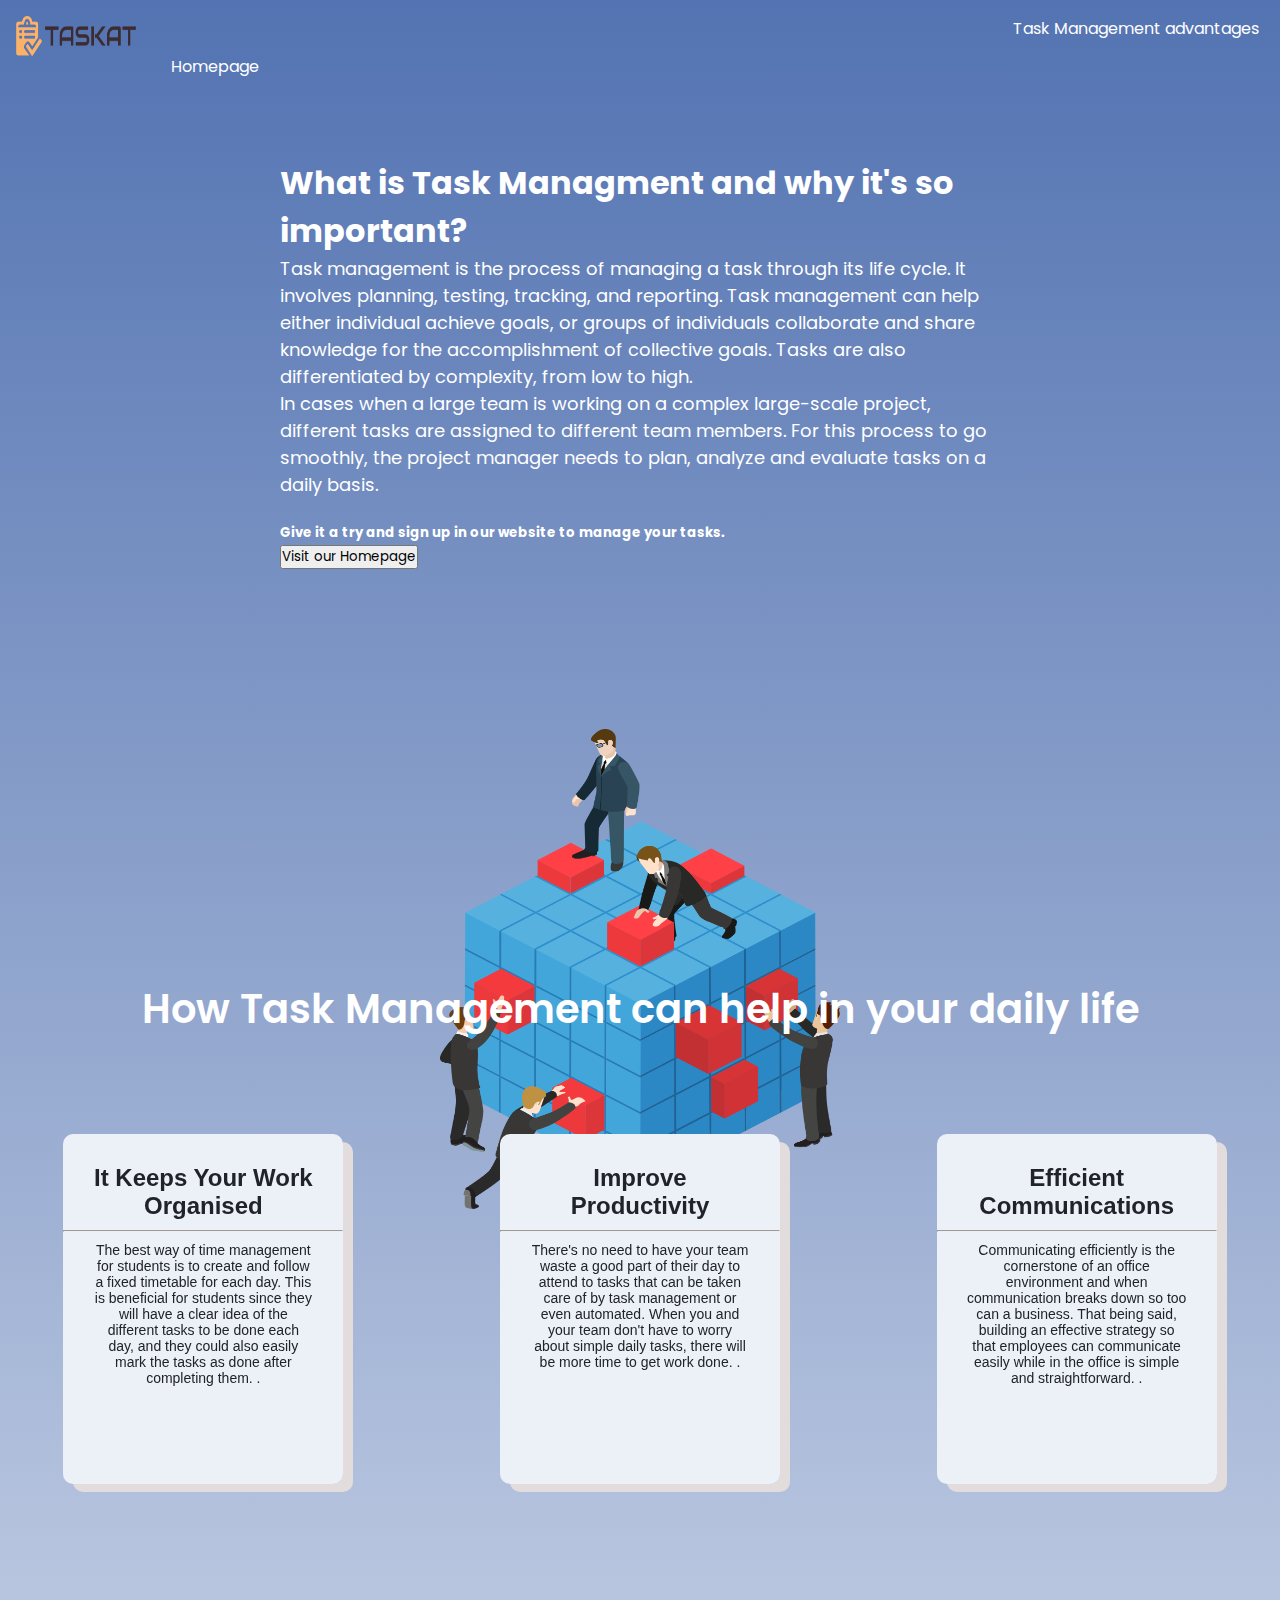
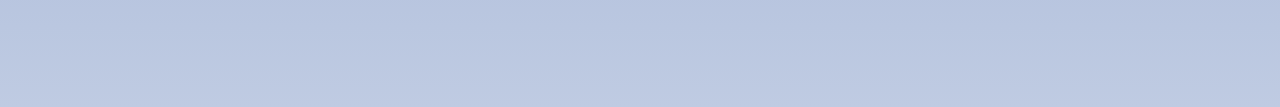
<file: about.html>
<!DOCTYPE html>
<html lang="en">
  <head>
    <meta charset="UTF-8" />
    <meta http-equiv="X-UA-Compatible" content="IE=edge" />
    <meta name="viewport" content="width=device-width, initial-scale=1.0" />
    <link
    rel="stylesheet"
    href="https://cdn.jsdelivr.net/npm/bootstrap@4.5.3/dist/css/bootstrap.min.css"
    integrity="sha384-TX8t27EcRE3e/ihU7zmQxVncDAy5uIKz4rEkgIXeMed4M0jlfIDPvg6uqKI2xXr2"
    crossorigin="anonymous"
    />
    <link rel="stylesheet" href="./CSS/style3.css" />
    <title>More About Task Managment</title>
  </head>
  <body>


<header>
  <nav class="nav">
    <div class="logo">
      <img class="logoimg" src="./images/EEE.png" alt="">
      <a class="HomePageAnchor" href="./index.html">Homepage</a>
    </div>

<ul class="navbarList">

  <li><a href="#CARDS"> Task Management advantages</a></li>
</ul>
  </nav>
</header>

    <main>
      <section class="heroSection">


      <div class="herocontent">
        <div class="WhatisTaskManagement">
          <h1>What is Task Managment and why it's so important?</h1>
          <p class="Description">
            Task management is the process of managing a task through its life
            cycle. It involves planning, testing, tracking, and reporting. Task
            management can help either individual achieve goals, or groups of
            individuals collaborate and share knowledge for the accomplishment
            of collective goals. Tasks are also differentiated by complexity,
            from low to high.
          </p>

          <p class="Description">
            In cases when a large team is working on a complex large-scale
            project, different tasks are assigned to different team members. For
            this process to go smoothly, the project manager needs to plan,
            analyze and evaluate tasks on a daily basis.
          </p>
          <br>

          <h5>Give it a try and sign up in our website to manage your tasks.</h5>
          <button id="CalltoActionPage3" type="button" class="btn btn-outline-light">Visit our Homepage</button>
        </div>
        <div >
          <img class="imgHero" src="./images/pngwing.com (2).png" alt="" />
        </div>
      </div>
      </section>

<div class="headingAndCards">
<h3 class=" m-5 title2 heading-secondary">How Task Management can help in your daily life</h2>


<section class="cardSection" id="CARDS">

  
  <div class="maincontainer">

    <div class="thecard">

      <div class="thefront"><h1>It Keeps Your Work Organised
      </h1>
      <hr><p>The best way of time management for students is to create and follow a fixed timetable for each day. This is beneficial for students since they will have a clear idea of the different tasks to be done each day, and they could also easily mark the tasks as done after completing them.
        .</p></div> 
      <div class="theback"><h1>Tasks organization in Taskat</h1><p>Taskat customize your tasks based on priority and status, You can sort your tasks based on priority, Which will give you a clearer picture about your tasks and Prioritize the most urgent one.</p>

    </div>
  </div>


</div>








<div class="maincontainer">

  <div class="thecard">

    <div class="thefront"><h1>Improve Productivity
    </h1>
    <hr><p>
      There's no need to have your team waste a good part of their day to attend to tasks that can be taken care of by task management or even automated. When you and your team don't have to worry about simple daily tasks, there will be more time to get work done.
      .</p></div>

    <div class="theback"><h1>Easy filtering abilites with Taskat</h1><p>it allows you to do filtirng on your tasks,that will improve your time managment, which will improve your Productivity overall, You can Also check your completed Tasks if needed</p>

  </div>
</div>


</div>











<div class="maincontainer">

  <div class="thecard">

    <div class="thefront"><h1>Efficient Communications

    </h1>
    <hr><p>Communicating efficiently is the cornerstone of an office environment and when communication breaks down so too can a business. That being said, building an effective strategy so that employees can communicate easily while in the office is simple and straightforward.
      .</p></div>s

    <div class="theback"><h1>Better Task control with Taskat</h1><p> Taskat gives you the ability to edit your tasks which allows you to add new notes which will help you to improve communication and work flow.
      .</p>

  </div>
</div>


</div>


</section>

    </main>



    <script src="./JS/app3.js"></script>
  </body>
</html>
</file>
<file: CSS/style3.css>
@import url("https://fonts.googleapis.com/css2?family=Poppins:wght@300;400;500;600;700;800;900&display=swap");
* {
	margin: 0;
	padding: 0;
	box-sizing: border-box;
	font-family: "Poppins", "sans-serif";
}
html {
	scroll-behavior: smooth;
}

body {
	background: linear-gradient(
		180deg,
		#345aa4 -28.35%,
		rgba(63, 0, 156, 0) 158.96%
	);
	color: white;
}
main {
	padding-bottom: 10%;
}
.nav {
	display: flex;
	justify-content: space-between;
}
.HomePageAnchor {
	margin-left: 10px;
	padding: 5px;
}

.HomePageAnchor:hover {
	text-decoration: none;
	background-color: white;
	color: black;
	border-radius: 15px;
}
.navbarList {
	display: flex;
}

a {
	text-decoration: none;
}

nav ul li {
	list-style: none;
	margin: 1rem;
	color: white;
}
nav ul li a {
	text-decoration: none;
	color: white;
	padding: 5px;
}

nav ul li a:hover {
	background-color: white;
	color: black;
	border-radius: 15px;
	text-decoration: none;
}

.logoimg {
	width: 120px;
	height: 40px;
	margin: 1rem;
}

.HomePageAnchor {
	color: white;
	text-decoration: none;
}

.heroSection {
	/* display: flex; */
	/* flex-direction: column; */
	/* flex-wrap: wrap-reverse; */

	color: white;
}

.herocontent {
	display: flex;
	color: white;
	justify-content: space-around;
	flex-wrap: wrap;
	align-items: center;
	height: 100vh;
}

.imgHero {
	width: 35rem;
	height: 40rem;
	padding: 5rem;
}

.WhatisTaskManagement {
	padding: 5rem;
	max-width: 55rem;
}

.Description {
	font-size: large;
}

.cardSection {
	position: relative;
	display: flex;
	justify-content: space-around;
	align-items: center;
	height: 60vh;
	flex-wrap: wrap;
	gap: 30px;
	/* background-color: seashell; */
}

/* THE MAINCONTAINER HOLDS EVERYTHING */
.maincontainer {
	position: relative;
	width: 280px;
	height: 350px;
	background: none;
}

/* THE CARD HOLDS THE FRONT AND BACK FACES */
.thecard {
	position: relative;
	top: 0;
	left: 0;
	width: 100%;
	height: 100%;
	border-radius: 10px;
	transform-style: preserve-3d;
	transition: all 0.8s ease;
	box-shadow: 10px 8px rgb(227, 220, 220);
}

/* THE PSUEDO CLASS CONTROLS THE FLIP ON MOUSEOVER AND MOUSEOUT */
.thecard:hover {
	cursor: pointer;
	transform: rotateY(180deg);
}

/* THE FRONT FACE OF THE CARD, WHICH SHOWS BY DEFAULT */
.thefront {
	position: absolute;

	top: 0;
	left: 0;
	width: 100%;
	height: 100%;
	border-radius: 10px;
	backface-visibility: hidden;
	overflow: hidden;
	background: rgb(235, 241, 246);
	color: rgb(32, 35, 42);
}

/* THE BACK FACE OF THE CARD, WHICH SHOWS ON MOUSEOVER */
.theback {
	display: flex;
	justify-content: center;
	align-items: center;
	flex-direction: column;
	position: absolute;
	top: 0;
	left: 0;
	width: 100%;
	height: 100%;
	border-radius: 10px;
	backface-visibility: hidden;
	overflow: hidden;
	background: rgb(144, 195, 226);
	color: white;
	text-align: center;
	transform: rotateY(180deg);
}

/*This block (starts here) is merely styling for the flip card, and is NOT an essential part of the flip code */
.thefront h1,
.theback h1 {
	font-family: "zilla slab", sans-serif;
	padding: 30px 30px 10px 30px;
	font-weight: bold;
	font-size: 24px;
	text-align: center;
}

.theback h1 {
	font-family: "zilla slab", sans-serif;
	padding: 30px 30px 10px 30px;
	font-weight: bold;
	font-size: 18px;
	text-align: center;
}

.thefront p,
.theback p {
	font-family: "zilla slab", sans-serif;
	padding: 10px 30px 30px 30px;
	font-weight: normal;
	font-size: 14px;
	text-align: center;
}

.heading-secondary {
	font-size: 2.5em;
	font-weight: 600;
	text-align: center;
	background-clip: text;
	-webkit-background-clip: text;
	color: white;
}

@keyframes shrink {
	from {
		transform: scale(2);
	}
	to {
		transform: scale(1);
	}
}

@keyframes fadeIn {
	from {
		opacity: 0;
		transform: translateY(-2em);
	}
	to {
		opacity: 1;
		transform: translateY(0);
	}
}
@media (max-width: 790px) {
	.heroSection {
		overflow: scroll;
	}
	.herocontent {
		text-align: center;
	}
	#CARDS {
		overflow: scroll;
	}
}
</file>
